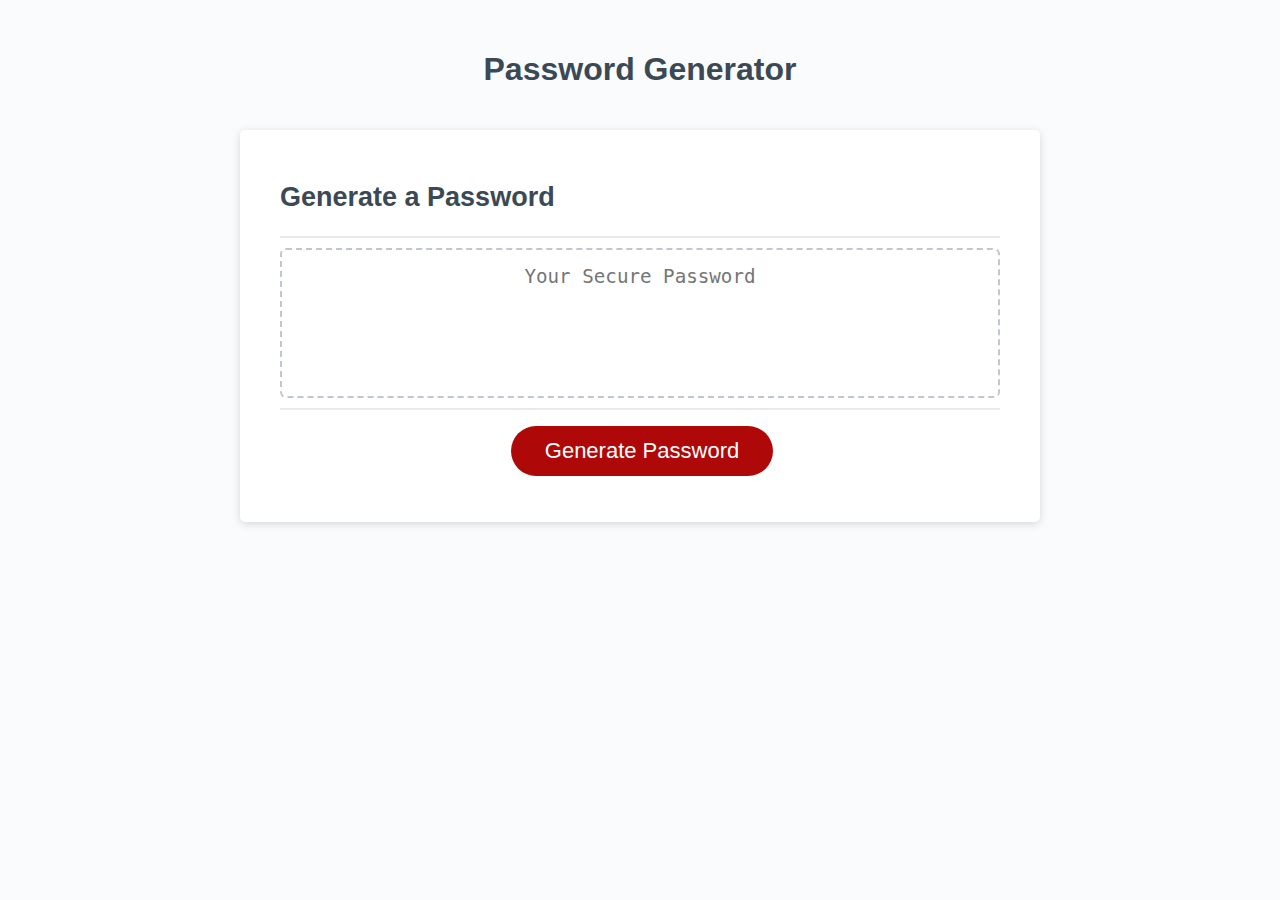
<file: index.html>
<!DOCTYPE html>
<html lang="en">

<head>
  <meta charset="UTF-8" />
  <meta name="viewport" content="width=device-width, initial-scale=1.0" />
  <meta http-equiv="X-UA-Compatible" content="ie=edge" />
  <title>Password Generator</title>
  <link rel="stylesheet" href="style.css" />
</head>

<body>
  <div class="wrapper">
    <header>
      <h1>Password Generator</h1>
    </header>
    
  <div class="card">
  <div class="card-header">
    <h2>Generate a Password</h2>
  </div>

    <div class="card-body">
      <textarea readonly id="password" placeholder="Your Secure Password" aria-label="Generated Password"></textarea>
    </div>


    <div class="card-footer">
      <button id="generate" class="btn">Generate Password</button>
    </div>
  </div>
  </div>
  <script src="script.js"></script>
</body>

</html>
</file>
<file: style.css>
*,
*::before,
*::after {
  box-sizing: border-box;
}

html,
body,
.wrapper {
  height: 100%;
  margin: 0;
  padding: 0;
}

body {
  font-family: sans-serif;
  background-color: #f9fbfd;
}

.wrapper {
  padding-top: 30px;
  padding-left: 20px;
  padding-right: 20px;
}

header {
  text-align: center;
  padding: 20px;
  padding-top: 0px;
  color: hsl(206, 17%, 28%);
}

/* Changed to "card" */
.card {
  background-color: hsl(0, 0%, 100%);
  border-radius: 5px;
  border-width: 1px;
  box-shadow: rgba(0, 0, 0, 0.15) 0px 2px 8px 0px;
  color: hsl(206, 17%, 28%);
  font-size: 18px;
  margin: 0 auto;
  max-width: 800px;
  padding: 30px 40px;
}

.card-header::after {
  content: " ";
  display: block;
  width: 100%;
  background: #e7e9eb;
  height: 2px;
}

.card-body {
  min-height: 100px;
}

.card-footer {
  text-align: center;
}

.card-footer::before {
  content: " ";
  display: block;
  width: 100%;
  background: #e7e9eb;
  height: 2px;
}

.card-footer::after {
  content: " ";
  display: block;
  clear: both;
}

.btn {
  border: none;
  background-color: hsl(360, 91%, 36%);
  border-radius: 25px;
  box-shadow: rgba(0, 0, 0, 0.1) 0px 1px 6px 0px rgba(0, 0, 0, 0.2) 0px 1px 1px
    0px;
  color: hsl(0, 0%, 100%);
  display: inline-block;
  font-size: 22px;
  line-height: 22px;
  margin: 16px 16px 16px 20px;
  padding: 14px 34px;
  text-align: center;
  cursor: pointer;
}

button[disabled] {
  cursor: default;
  background: #c0c7cf;
}

.float-right {
  float: right;
}

#password {
  -webkit-appearance: none;
  -moz-appearance: none;
  appearance: none;
  border: none;
  display: block;
  width: 100%;
  padding-top: 15px;
  padding-left: 15px;
  padding-right: 15px;
  padding-bottom: 85px;
  font-size: 1.2rem;
  text-align: center;
  margin-top: 10px;
  margin-bottom: 10px;
  border: 2px dashed #c0c7cf;
  border-radius: 6px;
  resize: none;
  overflow: hidden;
}

@media (max-width: 690px) {
  .btn {
    font-size: 1rem;
    margin: 16px 0px 0px 0px;
    padding: 10px 15px;
  }

  #password {
    font-size: 1rem;
  }
}

@media (max-width: 500px) {
  .btn {
    font-size: 0.8rem;
  }
}
</file>
